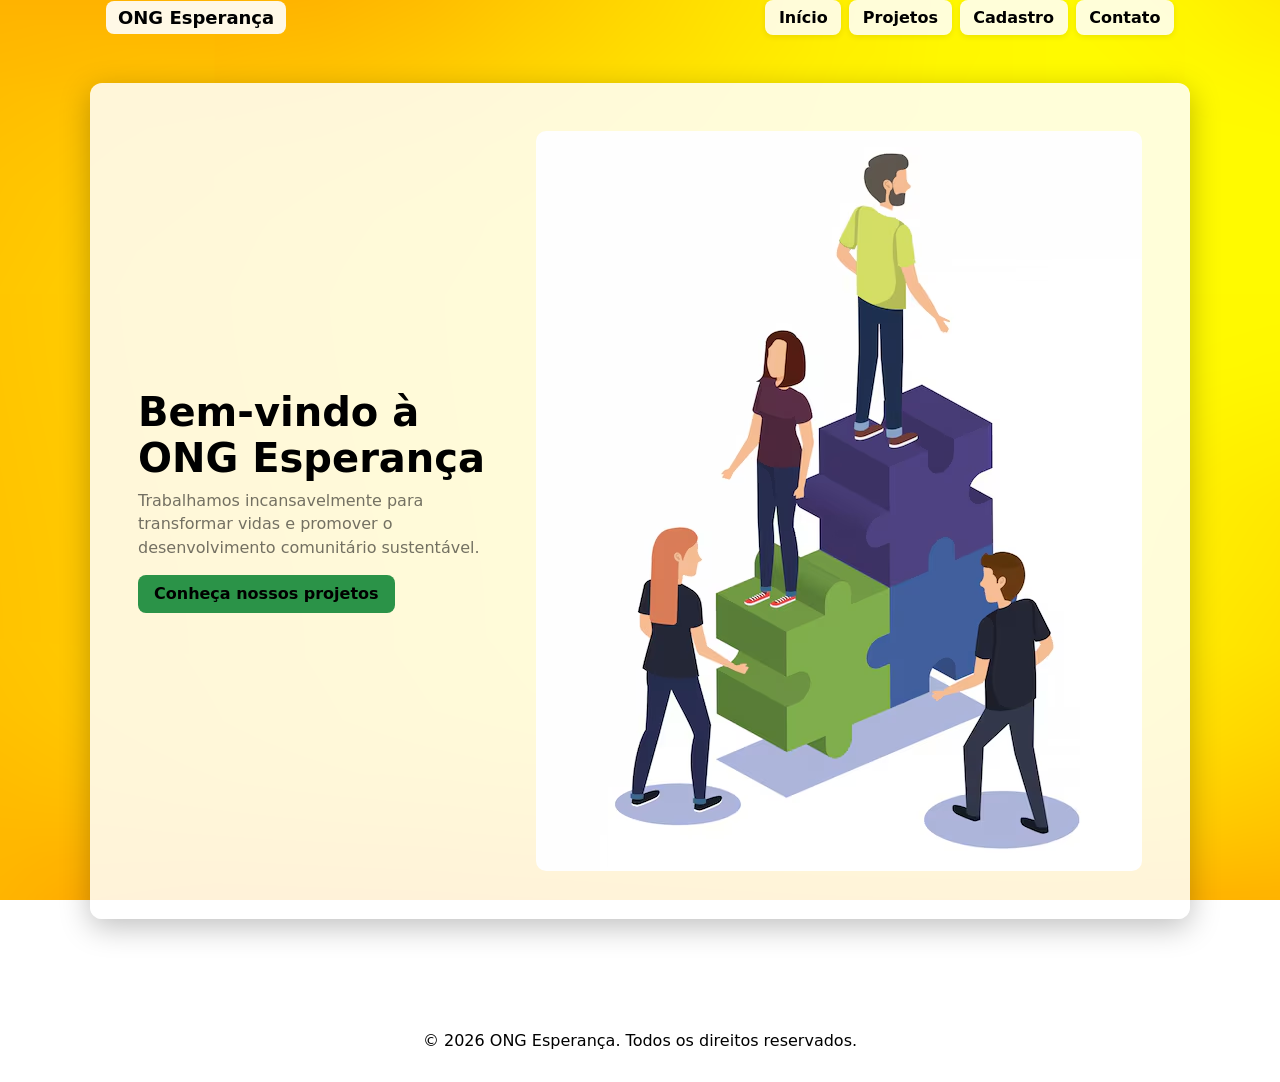
<file: index.html>
<!DOCTYPE html>
<html lang="pt-BR">
<head>
    <meta charset="UTF-8">
    <meta name="viewport" content="width=device-width, initial-scale=1.0">
    <title>Início | ONG Esperança</title>
    <link rel="stylesheet" href="assets/styles.css">
</head>
<body>
    <header>
        <div class="container header-inner">
            <div class="brand">ONG Esperança</div>
            <button class="hamburger" aria-label="Abrir menu" aria-expanded="false">
                <span class="bar"></span>
                <span class="bar"></span>
                <span class="bar"></span>
            </button>
            <nav>
                <ul>
                    <li><a href="index.html">Início</a></li>
                    <li><a href="projetos.html">Projetos</a></li>
                    <li><a href="cadastro.html">Cadastro</a></li>
                    <li><a href="contato.html">Contato</a></li>
                </ul>
            </nav>
        </div>
    </header>

    <main>
        <section class="hero">
            <div class="container hero-inner">
                <div class="hero-text">
                    <h1>Bem-vindo à ONG Esperança</h1>
                    <p>Trabalhamos incansavelmente para transformar vidas e promover o desenvolvimento comunitário sustentável.</p>
                    <a class="btn" href="projetos.html">Conheça nossos projetos</a>
                </div>
                <img class="hero-image" src="assets/equipe-ong.jpg" alt="Voluntários da ONG reunidos em atividade comunitária ao ar livre sorrindo">
            </div>
        </section>

        <!-- Contato movido para contato.html -->
    </main>
    <footer>
        <div class="container">
            <p>&copy; 2026 ONG Esperança. Todos os direitos reservados.</p>
        </div>
    </footer>
    <script src="assets/script.js"></script>
</body>
</html>
</body>
</file>
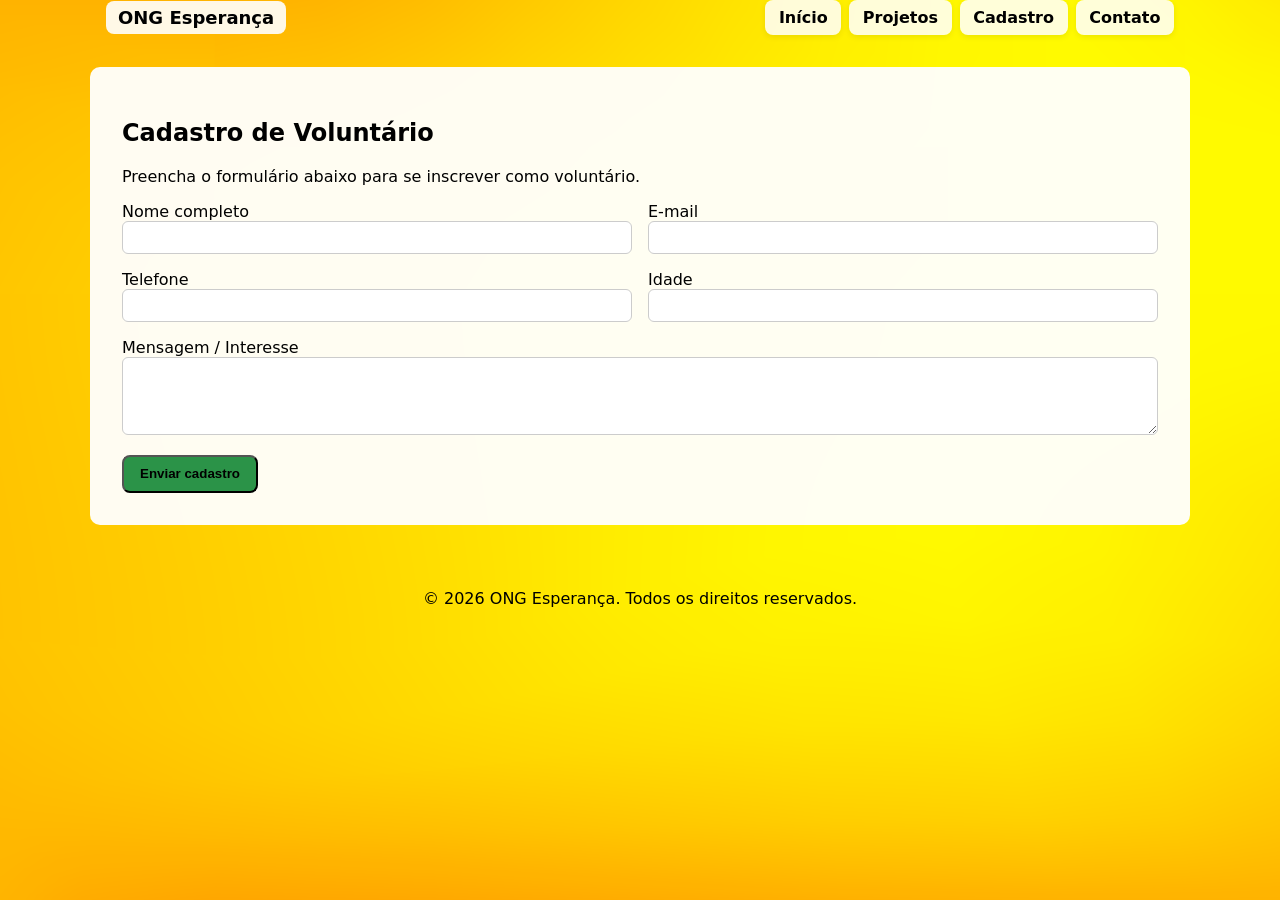
<file: cadastro.html>
<!DOCTYPE html>
<html lang="pt-BR">
<head>
  <meta charset="UTF-8">
  <meta name="viewport" content="width=device-width, initial-scale=1.0">
  <title>Cadastro | ONG Esperança</title>
  <link rel="stylesheet" href="assets/styles.css">
</head>
<body>
  <header>
    <div class="container header-inner">
      <div class="brand">ONG Esperança</div>
      <nav>
        <ul>
          <li><a href="index.html">Início</a></li>
          <li><a href="projetos.html">Projetos</a></li>
          <li><a href="cadastro.html">Cadastro</a></li>
          <li><a href="contato.html">Contato</a></li>
        </ul>
      </nav>
    </div>
  </header>

  <main>
    <section class="container" style="margin-top:2rem;background:rgba(255,255,255,0.95);padding:2rem;border-radius:10px;">
      <h1>Cadastro de Voluntário</h1>
      <p>Preencha o formulário abaixo para se inscrever como voluntário.</p>
      <form id="cadastroForm" action="#" method="post">
        <div style="display:grid;grid-template-columns:1fr 1fr;gap:1rem;">
          <label>
            Nome completo<br>
            <input type="text" name="nome" required style="width:100%;padding:0.5rem;border-radius:6px;border:1px solid #ccc">
          </label>
          <label>
            E-mail<br>
            <input type="email" name="email" required style="width:100%;padding:0.5rem;border-radius:6px;border:1px solid #ccc">
          </label>
        </div>
        <div style="display:grid;grid-template-columns:1fr 1fr;gap:1rem;margin-top:1rem;">
          <label>
            Telefone<br>
            <input type="tel" name="telefone" style="width:100%;padding:0.5rem;border-radius:6px;border:1px solid #ccc">
          </label>
          <label>
            Idade<br>
            <input type="number" name="idade" min="14" style="width:100%;padding:0.5rem;border-radius:6px;border:1px solid #ccc">
          </label>
        </div>
        <label style="display:block;margin-top:1rem;">
          Mensagem / Interesse<br>
          <textarea name="mensagem" rows="4" style="width:100%;padding:0.5rem;border-radius:6px;border:1px solid #ccc"></textarea>
        </label>
        <div style="margin-top:1rem;">
          <button class="btn" type="submit">Enviar cadastro</button>
        </div>
      </form>
    </section>
  </main>

  <footer>
    <div class="container">
      <p>&copy; 2026 ONG Esperança. Todos os direitos reservados.</p>
    </div>
  </footer>
</body>
</html>
</file>
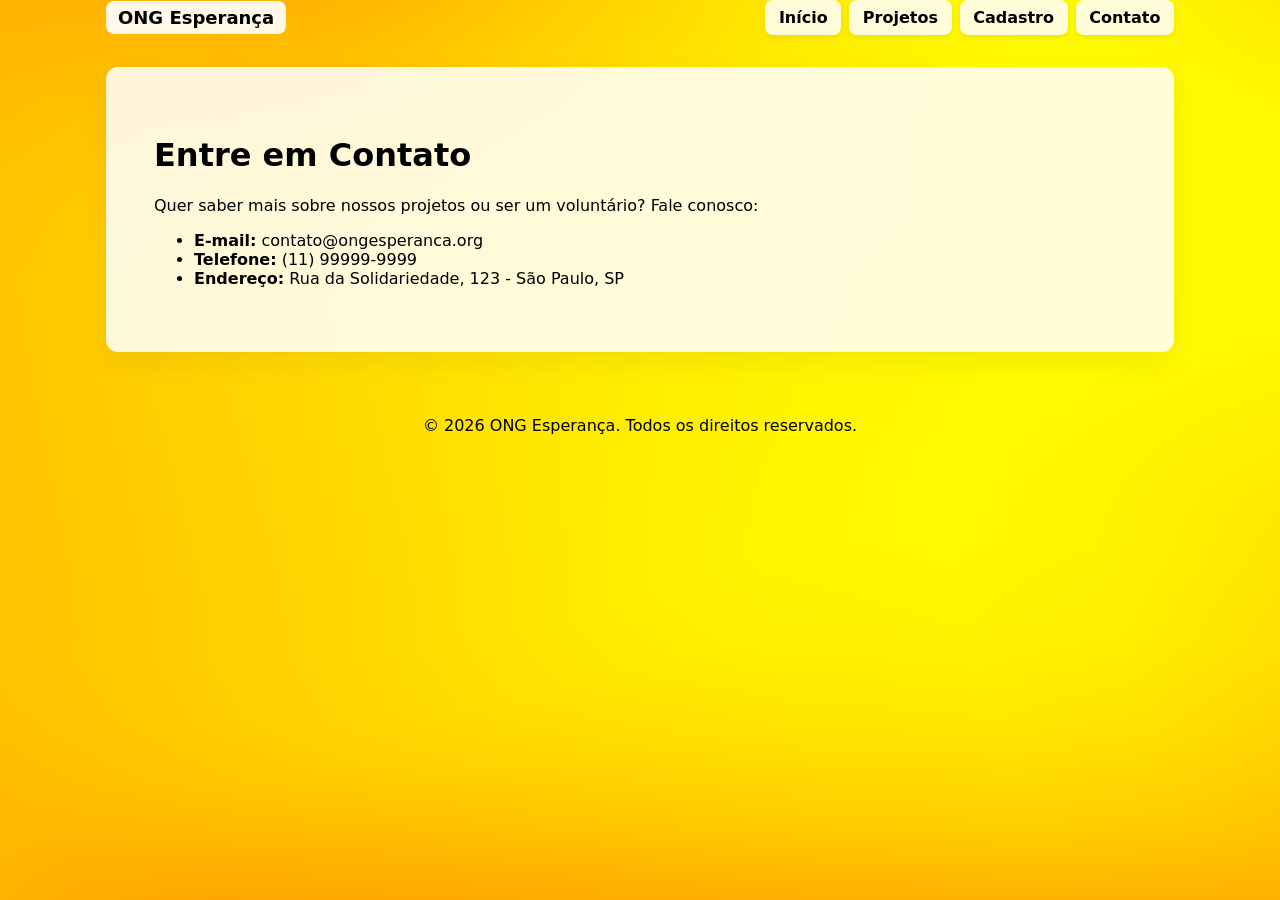
<file: contato.html>
<!DOCTYPE html>
<html lang="pt-BR">
<head>
    <meta charset="UTF-8">
    <meta name="viewport" content="width=device-width, initial-scale=1.0">
    <title>Contato | ONG Esperança</title>
    <link rel="stylesheet" href="assets/styles.css">
</head>
<body>
    <header>
        <div class="container header-inner">
            <div class="brand">ONG Esperança</div>
            <button class="hamburger" aria-label="Abrir menu" aria-expanded="false">
                <span class="bar"></span>
                <span class="bar"></span>
                <span class="bar"></span>
            </button>
            <nav>
                <ul>
                    <li><a href="index.html">Início</a></li>
                    <li><a href="projetos.html">Projetos</a></li>
                    <li><a href="cadastro.html">Cadastro</a></li>
                    <li><a href="contato.html">Contato</a></li>
                </ul>
            </nav>
        </div>
    </header>

    <main>
        <div class="container">
            <div class="content-box">
                <h1>Entre em Contato</h1>
                <p>Quer saber mais sobre nossos projetos ou ser um voluntário? Fale conosco:</p>
                <ul>
                    <li><strong>E-mail:</strong> contato@ongesperanca.org</li>
                    <li><strong>Telefone:</strong> (11) 99999-9999</li>
                    <li><strong>Endereço:</strong> Rua da Solidariedade, 123 - São Paulo, SP</li>
                </ul>
            </div>
        </div>
    </main>

    <footer>
        <div class="container">
            <p>&copy; 2026 ONG Esperança. Todos os direitos reservados.</p>
        </div>
    </footer>
    <script src="assets/script.js"></script>
</body>
</html>
</file>
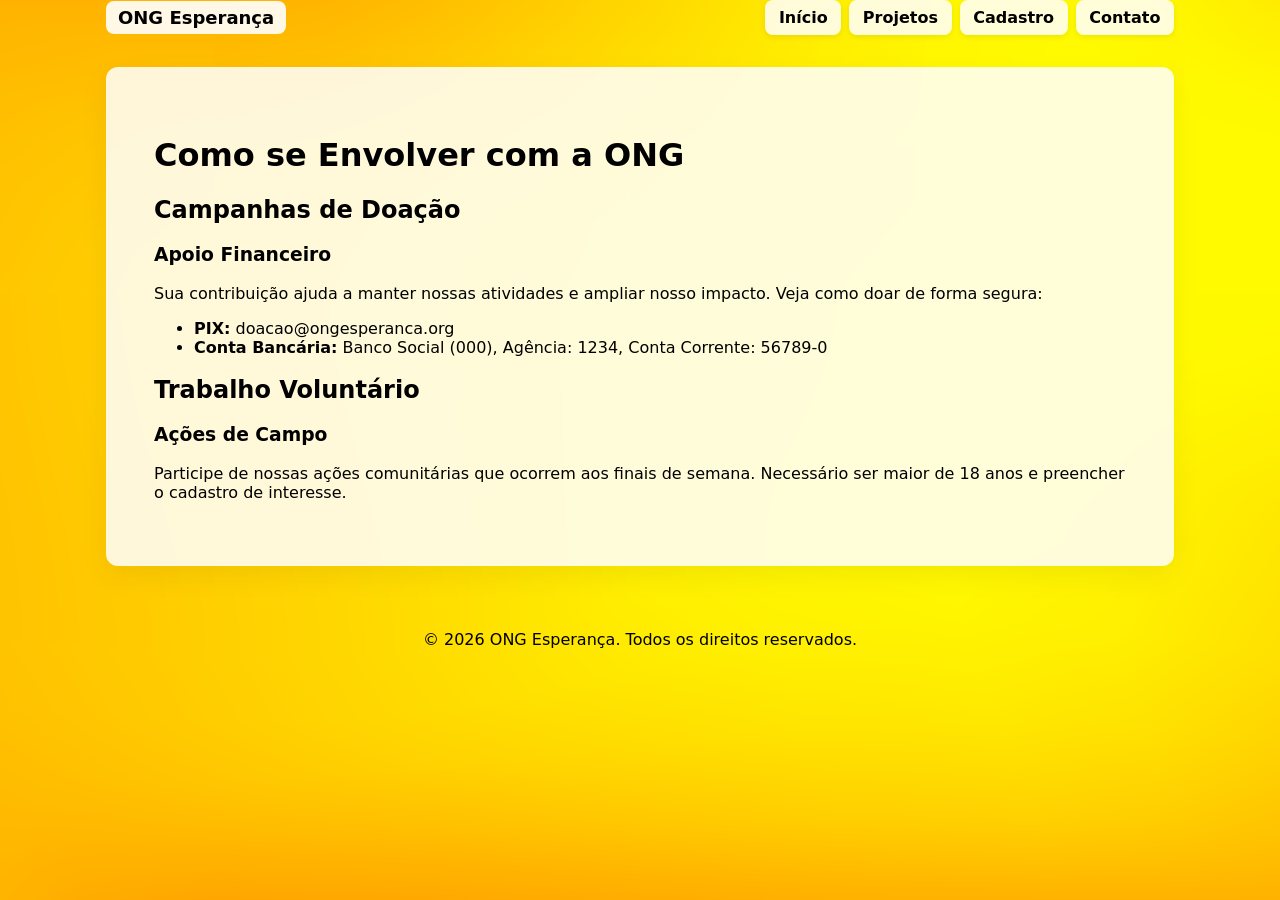
<file: projetos.html>
<!DOCTYPE html>
<html lang="pt-BR">
<head>
    <meta charset="UTF-8">
    <meta name="viewport" content="width=device-width, initial-scale=1.0">
    <title>Projetos e Engajamento | ONG Esperança</title>
    <link rel="stylesheet" href="assets/styles.css">
</head>
<body>
    <header>
        <div class="container header-inner">
            <div class="brand">ONG Esperança</div>
            <button class="hamburger" aria-label="Abrir menu" aria-expanded="false">
                <span class="bar"></span>
                <span class="bar"></span>
                <span class="bar"></span>
            </button>
            <nav>
                <ul>
                    <li><a href="index.html">Início</a></li>
                    <li><a href="projetos.html">Projetos</a></li>
                    <li><a href="cadastro.html">Cadastro</a></li>
                    <li><a href="contato.html">Contato</a></li>
                </ul>
            </nav>
        </div>
    </header>

    <main>
        <div class="container">
            <div class="content-box">
            <h1>Como se Envolver com a ONG</h1>
            <section id="doacoes">
                <h2>Campanhas de Doação</h2>
                <article>
                    <h3>Apoio Financeiro</h3>
                    <p>Sua contribuição ajuda a manter nossas atividades e ampliar nosso impacto. Veja como doar de forma segura:</p>
                    <ul>
                        <li><strong>PIX:</strong> doacao@ongesperanca.org</li>
                        <li><strong>Conta Bancária:</strong> Banco Social (000), Agência: 1234, Conta Corrente: 56789-0</li>
                    </ul>
                </article>
            </section>

            <section id="voluntariado">
                <h2>Trabalho Voluntário</h2>
                <article>
                    <h3>Ações de Campo</h3>
                    <p>Participe de nossas ações comunitárias que ocorrem aos finais de semana. Necessário ser maior de 18 anos e preencher o cadastro de interesse.</p>
                </article>
            </section>
            </div>
        </div>
    </main>

    <footer>
        <div class="container">
            <p>&copy; 2026 ONG Esperança. Todos os direitos reservados.</p>
        </div>
    </footer>
    <script src="assets/script.js"></script>
</body>
</html>
</file>
<file: assets/styles.css>
:root{
  --max-width:1100px;
  --accent:#2b9348;
  --muted:rgba(0,0,0,0.55);
  --text:#000000;
}
*{box-sizing:border-box}
html,body{height:100%;margin:0;font-family:Inter, system-ui, -apple-system, 'Segoe UI', Roboto, 'Helvetica Neue', Arial;}
body{
  background: url('bg-ong.png') no-repeat center center fixed;
  background-size:cover;
  color:var(--text);
}
.container{max-width:var(--max-width);margin:0 auto;padding:1rem}
.header-inner{display:flex;align-items:center;justify-content:space-between;padding:1rem 0}
.brand{font-weight:700;font-size:1.125rem;background:rgba(255,255,255,0.9);color:var(--text);padding:0.35rem 0.75rem;border-radius:8px}
nav ul{display:flex;gap:0.5rem;list-style:none;padding:0;margin:0}
nav a{display:inline-block;padding:0.5rem 0.85rem;border-radius:8px;background:rgba(255,255,255,0.85);color:var(--text);text-decoration:none;font-weight:600;box-shadow:0 2px 6px rgba(0,0,0,0.08)}

.hero{padding:3rem 0;}
.hero-inner{display:flex;gap:1.5rem;align-items:center;flex-wrap:wrap;background:rgba(255,255,255,0.85);padding:2rem;border-radius:12px;box-shadow:0 8px 30px rgba(0,0,0,0.25)}
.hero-text{flex:1;min-width:260px}
.hero h1{font-size:2rem;margin:0 0 0.5rem}
.hero p{margin:0 0 1rem;line-height:1.45;color:var(--muted)}
.btn{display:inline-block;background:var(--accent);color:var(--text) !important;padding:0.6rem 1rem;border-radius:8px;text-decoration:none;font-weight:700;text-shadow:none !important}
.hero-image{flex:0 0 320px;max-width:100%;height:auto;border-radius:10px;object-fit:cover}

/* content box used on pages like projetos.html */
.content-box{background:rgba(255,255,255,0.85);padding:2rem 1rem;border-radius:12px;box-shadow:0 10px 30px rgba(0,0,0,0.06);color:var(--text);margin:2rem 0}

section#contato{margin:2rem 0;padding:1.25rem;background:rgba(255,255,255,0.9);border-radius:10px}
section#contato h2{margin-top:0}

footer{padding:1rem 0;color:rgba(0,0,0,0.7);text-align:center;margin-top:2rem}

/* black text for readability */
body, h1, h2, p, li, nav a, footer{color:var(--text);text-shadow: none}

@media (min-width:900px){
  .container{padding:0 1rem}
  .hero-inner{padding:3rem}
  .hero h1{font-size:2.5rem}
  .content-box{padding:3rem}
}
@media (max-width:900px){
  .container{padding:0 1rem}
  .hero-inner{padding:2rem}
  .hero h1{font-size:2rem}
  .content-box{padding:2rem}
}

@media (max-width:600px){
  /* Header: stack brand and nav */
  .header-inner{flex-direction:column;align-items:stretch;gap:0.5rem}
  .brand{align-self:center}
  nav ul{flex-direction:column;align-items:stretch;width:100%;gap:0.5rem}
  nav a{display:block;width:100%;padding:0.75rem 1rem;text-align:center}

  /* Hero: stack image under text and reduce spacing */
  .hero-inner{padding:1rem;gap:1rem}
  .hero-image{flex-basis:100%;order:2}
  .hero-text{order:1}
  .hero h1{font-size:1.5rem}
  .hero p{font-size:0.95rem}

  /* Buttons and forms full-width for easier tapping */
  .btn{display:block;width:100%;text-align:center;padding:0.75rem 1rem}
  form input, form textarea, form select, form button{width:100%;box-sizing:border-box}

  /* Content box spacing on small screens */
  .content-box{padding:1rem;margin:1rem 0}
}

/* Hamburger menu styles */
.hamburger{display:none;background:none;border:0;cursor:pointer;width:44px;height:44px;position:relative}
.hamburger .bar{display:block;position:absolute;height:3px;width:22px;background:var(--text);left:11px;border-radius:2px;transition:transform 0.2s,opacity 0.2s}
.hamburger .bar:nth-child(1){top:14px}
.hamburger .bar:nth-child(2){top:20px}
.hamburger .bar:nth-child(3){top:26px}

@media (max-width:600px){
  .hamburger{display:block}
  nav ul{display:none}
  header.open nav ul{display:flex;flex-direction:column;gap:0}
  header.open nav{background:rgba(255,255,255,0.98);padding:0.5rem;border-radius:8px}
  header.open nav a{padding:0.75rem 1rem}
}
</file>
